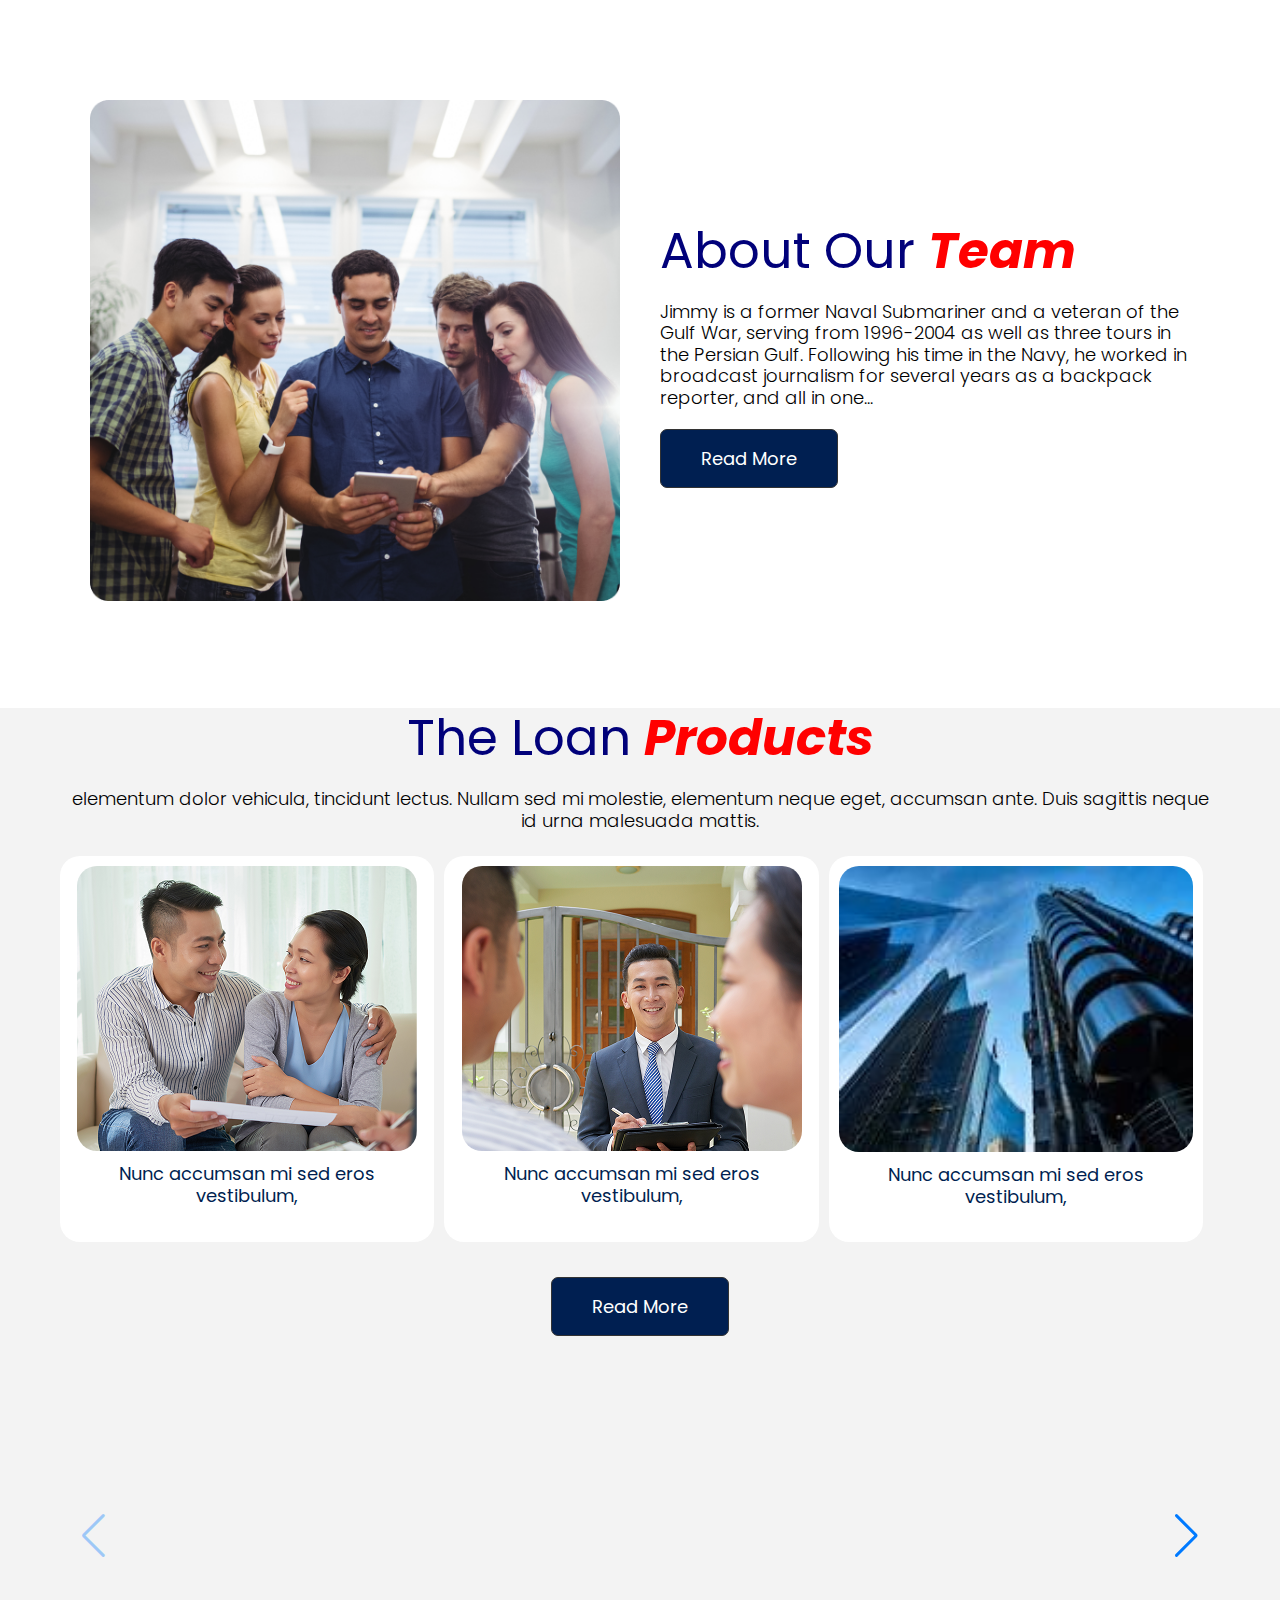
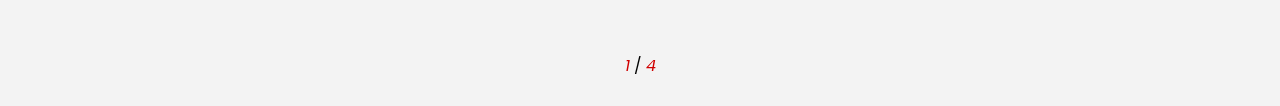
<file: index.html>
<!DOCTYPE html>
<html lang="en">

<head>
    <meta charset="UTF-8">
    <meta name="viewport" content="width=device-width, initial-scale=1.0">
    <title>Document</title>
    <link rel="preconnect" href="https://fonts.googleapis.com">
    <link rel="preconnect" href="https://fonts.gstatic.com" crossorigin>
    <link
        href="https://fonts.googleapis.com/css2?family=Poppins:ital,wght@0,100;0,200;0,300;0,400;0,500;0,600;0,700;0,800;0,900;1,100;1,200;1,300;1,400;1,500;1,600;1,700;1,800;1,900&display=swap"
        rel="stylesheet">
    <link
        href="https://fonts.googleapis.com/css2?family=Inter:ital,opsz,wght@0,14..32,100..900;1,14..32,100..900&family=Poppins:ital,wght@0,100;0,200;0,300;0,400;0,500;0,600;0,700;0,800;0,900;1,100;1,200;1,300;1,400;1,500;1,600;1,700;1,800;1,900&display=swap"
        rel="stylesheet">
    <link rel="stylesheet" href="https://cdn.jsdelivr.net/npm/swiper@11/swiper-bundle.min.css" />
    <link rel="stylesheet" href="https://cdnjs.cloudflare.com/ajax/libs/font-awesome/6.7.2/css/all.min.css"integrity="sha512-Evv84Mr4kqVGRNSgIGL/F/aIDqQb7xQ2vcrdIwxfjThSH8CSR7PBEakCr51Ck+w+/U6swU2Im1vVX0SVk9ABhg=="crossorigin="anonymous" referrerpolicy="no-referrer">
    <link href="https://cdn.jsdelivr.net/npm/bootstrap@5.0.2/dist/css/bootstrap.min.css" rel="stylesheet" integrity="sha384-EVSTQN3/azprG1Anm3QDgpJLIm9Nao0Yz1ztcQTwFspd3yD65VohhpuuCOmLASjC" crossorigin="anonymous">    
    <link rel="stylesheet" href="./css/style.css">
</head>

<body>
    <!-- <header class="head">
        <div class="container">
            <nav class="nav">
                <a href="index.html" class="logo">
                    <img src="./image/logo/The Everetts Lending Team v2 1.png" alt="">
                </a>
                <div class="right">
                    <ul class="nav-links">

                        <li>home</li>
                        <li><a href="./about.html">about</a></li>
                        <li><a href="./gallery.html">gallery</a></li>
                        <li>my blog</li>
                        <li>products</li>
                        <li>FAQ's</li>
                    </ul>

                    <div class="nav-btn">
                        <a href="" class="cmn-btn">read more</a>
                    </div>
                </div>
            </nav>
        </div>
    </header> -->

    <!-- MAIN STARTS -->
    <main>
        <!-- banner starts -->

        <!-- <section class="banner-sec">
            <div class="container">
                <div class="banner-child">
                    <div class="left-sec">
                        <h1>find your perfect <span>loan</span></h1>
                        <p>Integer lectus diam, ultrices mollis urna vel, euismod commodo libero. Aenean quis erat in
                            nisl finibus condimentum.</p>

                        <a href="" class="cmn-btn next">apply now</a>
                    </div>
                    <div class="right-sec">
                        <form class="banner-form" action="#">
                            <h3>sign up for my weekly Mindset & Markets Newsletter?</h3>
                            <div class="name">
                                <div><input type="text" placeholder="name"></div>
                                <div><input type="tel" placeholder="phone"></div>
                            </div>
                            <div><input type="email" placeholder="email"></div>
                            <div><textarea name="" id="disc" placeholder="message"></textarea></div>
                            <div><input class="cmn-btn" type="submit" id="form-btn"></div>
                        </form>
                    </div>
                </div>
            </div>
        </section> -->

        <!-- banner ends -->
        <!-- about starts -->

        <section class="about-sec com-gap">
            <div class="container">
                <div class="child-div">
                    <div class="left-abt">
                        <img src="./image/about/Mask group.png" alt="about-img">
                    </div>
                    <div class="right-abt">
                        <div class="inner-text">
                            <h2>About Our <span>Team</span></h2>
                            <p>Jimmy is a former Naval Submariner and a veteran of the Gulf War, serving from 1996-2004
                                as well as three tours in the Persian Gulf. Following his time in the Navy, he worked in
                                broadcast journalism for several years as a backpack reporter, and all in one...</p>
                            <a href="#" class="cmn-btn abt-btn">read more</a>
                        </div>
                    </div>
                </div>
            </div>
        </section>

        <!-- about ends -->
        <!-- card starts -->

        <section class="card">
            <div class="container">
                <h2>the loan <span>products</span></h2>
                <p>elementum dolor vehicula, tincidunt lectus. Nullam sed mi molestie, elementum neque eget, accumsan
                    ante. Duis sagittis neque id urna malesuada mattis.</p>
                <div class="row">
                    <div class="card-1">
                        <div class="card-img">
                            <figure>
                                <img src="./image/card/couple-meeting-estate-broker 1.png" alt="">
                            </figure>
                        </div>
                        <div class="inner-text">
                            <p>Nunc accumsan mi sed eros vestibulum,</p>
                        </div>
                    </div>
                    <div class="card-1">
                        <div class="card-img">
                            <figure class="img-sec">
                                <img src="./image/card/estate-agent-meeting-with-couple(1).png" alt="">
                            </figure>
                        </div>
                        <div class="inner-text">
                            <p>Nunc accumsan mi sed eros vestibulum,</p>
                        </div>
                    </div>
                    <div class="card-1">
                        <div class="card-img">
                            <figure>
                                <img class="new-crd-img" src="./image/card/1.jpg" alt="">
                            </figure>
                        </div>
                        <div class="inner-text">
                            <p>Nunc accumsan mi sed eros vestibulum,</p>
                        </div>
                    </div>
                </div>

                <!-- card ends -->
                 
                <a href="" class="cmn-btn card-btn">read more</a>
                <div #swiperRef="" class="swiper mySwiper">
                    <div class="swiper-wrapper">
                        <div class="swiper-slide"><iframe width="560" height="315"
                                src="https://www.youtube.com/embed/6J_yEXN2fOY?si=Kmb4Vz2veW7-tQ6v"
                                title="YouTube video player" frameborder="0"
                                allow="accelerometer; autoplay; clipboard-write; encrypted-media; gyroscope; picture-in-picture; web-share"
                                referrerpolicy="strict-origin-when-cross-origin" allowfullscreen></iframe></div>
                        <div class="swiper-slide"><iframe width="560" height="315"
                                src="https://www.youtube.com/embed/cgDdlaWjCRQ?si=E6k6bOUvAs-PISaf"
                                title="YouTube video player" frameborder="0"
                                allow="accelerometer; autoplay; clipboard-write; encrypted-media; gyroscope; picture-in-picture; web-share"
                                referrerpolicy="strict-origin-when-cross-origin" allowfullscreen></iframe></div>
                        <div class="swiper-slide"><iframe width="560" height="315"
                                src="https://www.youtube.com/embed/y4ridNS-lAI?si=SYCwG3oaBRHP2Rwt"
                                title="YouTube video player" frameborder="0"
                                allow="accelerometer; autoplay; clipboard-write; encrypted-media; gyroscope; picture-in-picture; web-share"
                                referrerpolicy="strict-origin-when-cross-origin" allowfullscreen></iframe></div>
                        <div class="swiper-slide"><iframe width="560" height="315"
                                src="https://www.youtube.com/embed/kttNXL62jtc?si=8E-3bU1Q9iJ8av1C"
                                title="YouTube video player" frameborder="0"
                                allow="accelerometer; autoplay; clipboard-write; encrypted-media; gyroscope; picture-in-picture; web-share"
                                referrerpolicy="strict-origin-when-cross-origin" allowfullscreen></iframe></div>
                    </div>
                    <div class="swiper-button-next"></div>
                    <div class="swiper-button-prev"></div>
                    <div class="swiper-pagination"></div>
                </div>


                <!-- Swiper JS -->

                <script src="https://cdn.jsdelivr.net/npm/swiper@11/swiper-bundle.min.js"></script> 

                <!-- Initialize Swiper -->

                <script>
                    var swiper = new Swiper(".mySwiper", {
                        slidesPerView: 3,
                        centeredSlides: true,
                        spaceBetween: 30,
                        pagination: {
                            el: ".swiper-pagination",
                            type: "fraction",
                        },
                        navigation: {
                            nextEl: ".swiper-button-next",
                            prevEl: ".swiper-button-prev",
                        },
                    });
                </script>

                <!-- swiper js ends -->

            </div>

        <!-- </section>
        <section class="second-card">
            <div class="container">
                <div class="row">
                    <div class="cmn-card">
                        <div class="crd-img">
                            <img src="./image/card-2/1.jpg" alt="image">
                        </div>
                        <div class="crd-txt">Lorem ipsum dolor sit amet consectetur adipisicing elit. Nostrum, eius!
                        </div>
                        <div class="div-btn"><a href="#" class="cmn-btn">read more</a></div>
                    </div>
                    <div class="cmn-card">
                        <div class="crd-img">
                            <img src="./image/card-2/2.jpg" alt="image">
                        </div>
                        <div class="crd-txt">Lorem ipsum dolor sit amet consectetur adipisicing elit. Nostrum, eius!
                        </div>
                        <div class="div-btn"><a href="#" class="cmn-btn">read more</a></div>
                    </div>
                    <div class="cmn-card">
                        <div class="crd-img">
                            <img src="./image/card-2/3.jpg" alt="image">
                        </div>
                        <div class="crd-txt">Lorem ipsum dolor sit amet consectetur adipisicing elit. Nostrum, eius!
                        </div>
                        <div class="div-btn"><a href="#" class="cmn-btn">read more</a></div>
                    </div>
                    <div class="cmn-card">
                        <div class="crd-img">
                            <img src="./image/card-2/4.jpg" alt="image">
                        </div>
                        <div class="crd-txt">Lorem ipsum dolor sit amet consectetur adipisicing elit. Nostrum, eius!
                        </div>
                        <div class="div-btn"><a href="#" class="cmn-btn">read more</a></div>
                    </div>
                </div>
            </div>
        </section> -->

        <!-- second grid starts -->

        <!-- <section class="grid-2">
            <div class="container">
                <div class="g-child-2">
                    <img src="./image/grid-2/1.jpg" alt="one" class="">
                    <div class="grid-2-txt"><h2>take the insurance</h2>Lorem ipsum dolor sit amet consectetur adipisicing elit. Odio, rerum, eius alias consequatur numquam nemo magnam assumenda quaerat ipsa reprehenderit vero sit. Adipisci dolor at sapiente. Corporis delectus cupiditate maiores?
                    <a class="cmn-btn" href="">shop more</a>
                    </div>
                    <div class="grid-2-txt-2"><h2>get your returns</h2>
                    Lorem ipsum dolor sit amet consectetur adipisicing elit. Illo eveniet quis commodi cupiditate sapiente saepe! Sequi eligendi atque quidem magnam adipisci harum! Nobis explicabo, sed mollitia ad.
                    <a class="cmn-btn" href="">shop more</a>
                    </div>
                    <div class="grid-2-img2">
                    <img  src="./image/grid-2/2.jpg" alt="one">
                    <img src="./image/grid-2/3.jpg" alt="one" class="">
                    </div>
                </div>
            </div>
        </section> -->

        <!-- second grid ends  -->

        <!-- <section class="about-sec com-gap">
            <div class="container">
                <div class="child-div new-child-div">
                    <div class="right-abt new-right-abt">
                        <div class="inner-text new-inner-text">
                            <h2>Acheivements of our <span>Team</span></h2>
                            <p>Jimmy is a former Naval Submariner and a veteran of the Gulf War, serving from 1996-2004
                                as well as three tours in the Persian Gulf. Following his time in the Navy, he worked in
                                broadcast journalism for several years as a backpack reporter, and all in one...</p>
                            <a href="#" class="cmn-btn abt-btn">read more</a>
                        </div>
                    </div>
                    <div class="left-abt new-left-abt">
                        <img src="./image/New about/2.jpg" alt="about-img">
                        <div class="flot-img"><img src="./image/New about/1.jpg" alt="">
                        </div>

                    </div>
                </div>
            </div>
        </section>
        <section class="bkground">
            <div class="container">
                <div class="child-bkground"></div>
            </div>
        </section>
        <section class="hero">
            <div class="hero-content">
                <h1>Elevate Every Corner of Your Home</h1>
                <p>Discover handpicked furniture and decor crafted elegance, and personality into your space. From
                    luxurious beds to curated curtains, find pieces that feel like home.</p>
                <button>Explore Now</button>
            </div>
        </section>

        <section class="subscribe-bar">
            <div class="icon">
                📧
            </div>
            <input type="email" placeholder="Enter Your Email Address" />
            <button>Subscribe</button>
        </section> -->

        <!-- grid section starts -->

        <!-- <section class="grid">
            <div class="container">
                <h2 class="grid-head">gallery</h2>
                <div class="g-child">
                    <img src="./image/grid/one.png" alt="one" class="item-1">
                    <img src="./image/grid/two.jpg" alt="one">
                    <img src="./image/grid/three.jpg" alt="one">
                    <img src="./image/grid/four.jpg" alt="one">
                    <img src="./image/grid/five.jpg" alt="one">
                    <img src="./image/grid/six.jpg" alt="one" class="item-1">
                    <img src="./image/grid/seven.jpg" alt="one">
                    <img src="./image/grid/eight.jpg" alt="one">
                    <img src="./image/grid/nine.jpg" alt="one">
                </div>
            </div>
        </section> -->

        <!-- grid section ends -->
    </main>
    <!-- MAIN ends -->

    <!-- footer starts -->

    <!-- <footer class="footer">
        <div class="container">
            <div class="row">
                <div class="cmn-footer">
                    <a href="./index.html" class="foot-logo">
                        <img src="./image/foot/Opal Street Collective Logo 1.png" alt="">
                    </a>
                    <p>Discover handpicked furniture and decor crafted elegance, and personality in</p>
                    <ul class="footer-links">
                        <li><a href=""><i class="fa-brands fa-instagram"></i></a></li>
                        <li><a href=""><i class="fa-brands fa-linkedin-in"></i></a></li>
                        <li><a href=""><i class="fa-brands fa-facebook"></i></a></li>
                        <li><a href=""><i class="fa-brands fa-twitter"></i></a></li>
                    </ul>
                </div>
                <div class="cmn-footer">
                    <div class="footer-text">Our Services</div>
                    <ul>
                        <li>Interior decor</li>
                        <li>Living room decor</li>
                        <li>Lightning design</li>
                        <li>Office design</li>
                    </ul>
                </div>
                <div class="cmn-footer">
                    <div class="footer-text">Our Company</div>
                    <ul>
                        <li>Reviews</li>
                        <li>Terms Of Service</li>
                        <li>Privacy Policy</li>
                        <li>Press inquires</li>
                    </ul>
                </div>
                <div class="cmn-footer">
                    <div class="footer-text">Our Contacts</div>
                    <ul>
                        <li>info@opalstreet.com</li>
                        <li>Design Avenue Cityville, CA 90210 United States</li>
                        <li>Privacy Policy</li>
                        <li></li>
                    </ul>
                </div>
            </div>
        </div>
        </div>
    </footer>
     -->
    <!-- footer ends -->
</body>

</html>
</file>
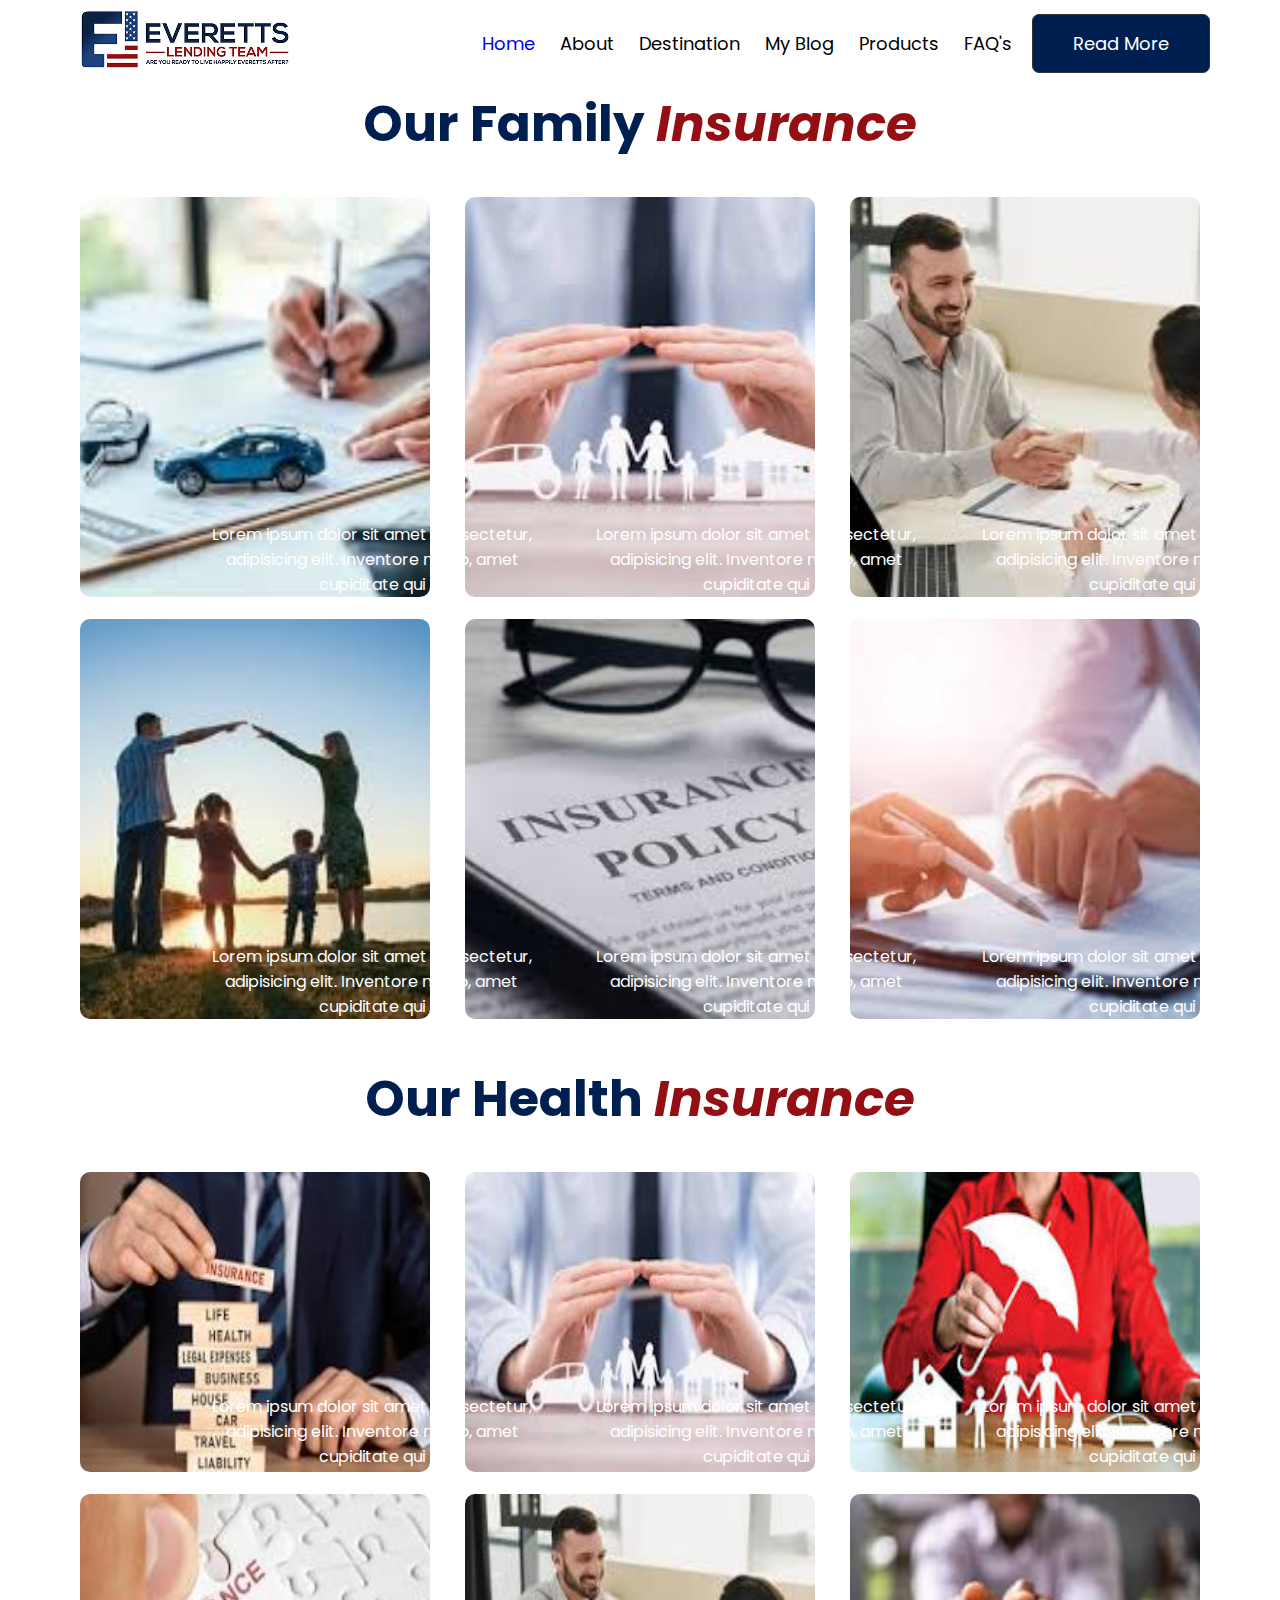
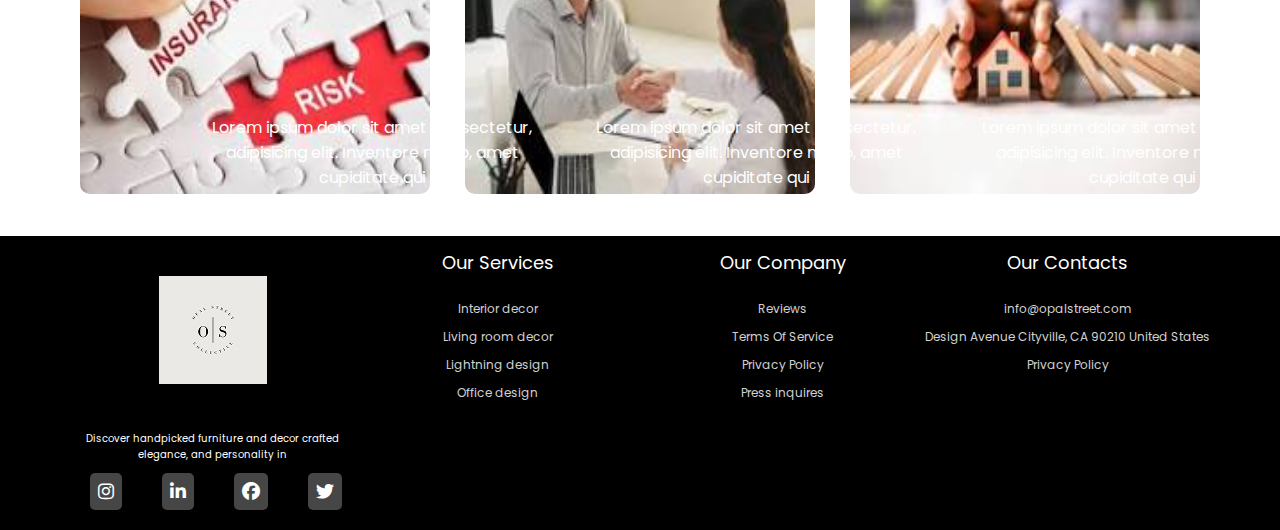
<file: gallery.html>
<!DOCTYPE html>
<html lang="en">

<head>
    <meta charset="UTF-8">
    <meta name="viewport" content="width=device-width, initial-scale=1.0">
    <title>Document</title>
    <link rel="preconnect" href="https://fonts.googleapis.com">
    <link rel="preconnect" href="https://fonts.gstatic.com" crossorigin>
    <link
        href="https://fonts.googleapis.com/css2?family=Poppins:ital,wght@0,100;0,200;0,300;0,400;0,500;0,600;0,700;0,800;0,900;1,100;1,200;1,300;1,400;1,500;1,600;1,700;1,800;1,900&display=swap"
        rel="stylesheet">
    <link
        href="https://fonts.googleapis.com/css2?family=Inter:ital,opsz,wght@0,14..32,100..900;1,14..32,100..900&family=Poppins:ital,wght@0,100;0,200;0,300;0,400;0,500;0,600;0,700;0,800;0,900;1,100;1,200;1,300;1,400;1,500;1,600;1,700;1,800;1,900&display=swap"
        rel="stylesheet">
    <link rel="stylesheet" href="https://cdn.jsdelivr.net/npm/swiper@11/swiper-bundle.min.css" />
    <link rel="stylesheet" href="https://cdnjs.cloudflare.com/ajax/libs/font-awesome/6.7.2/css/all.min.css"
        integrity="sha512-Evv84Mr4kqVGRNSgIGL/F/aIDqQb7xQ2vcrdIwxfjThSH8CSR7PBEakCr51Ck+w+/U6swU2Im1vVX0SVk9ABhg=="
        crossorigin="anonymous" referrerpolicy="no-referrer" />
    <link rel="stylesheet" href="./css/gallery.css">
</head>

<body>
    <!-- nav bar starts -->
    <header class="head">
        <div class="container">
            <nav class="nav">
                <a href="index.html" class="logo">
                    <img src="./image/logo/The Everetts Lending Team v2 1.png" alt="">
                </a>
                <div class="right">
                    <ul class="nav-links">

                        <li><a href="./index.html">home</a></li>
                        <li>about</li>
                        <li>destination</li>
                        <li>my blog</li>
                        <li>products</li>
                        <li>FAQ's</li>
                    </ul>

                    <div class="nav-btn">
                        <a href="" class="cmn-btn">read more</a>
                    </div>
                </div>
            </nav>
        </div>
    </header>
    <!-- nav bar ends -->
    <main>
        <!-- grid section starts -->
        <section class="grid">
            <div class="container">
                <h2>our family <span>insurance</span></h2>

                <div class="g-child">
                    <div class="item-1 item"><img class="grid-img" src="./image/gallery-page/7.jpg" alt="one">
                        <div class="image-txt-1">
                            <p>Lorem ipsum dolor sit amet consectetur, adipisicing elit. Inventore nemo, amet cupiditate
                                qui</p>
                        </div>
                    </div>


                    <div class="item-2 item"><img src="./image/gallery-page/8.jpg" alt="one">
                        <div class="image-txt-2">
                            <p>Lorem ipsum dolor sit amet consectetur, adipisicing elit. Inventore nemo, amet cupiditate
                                qui</p>
                        </div>
                    </div>


                    <div class="item-3 item"><img src="./image/gallery-page/9.jpg" alt="one">
                        <div class="image-txt-3">
                            <p>Lorem ipsum dolor sit amet consectetur, adipisicing elit. Inventore nemo, amet cupiditate
                                qui</p>
                        </div>
                    </div>
 

                    <div class="item-4 item"><img src="./image/gallery-page/10.jpg" alt="one">
                        <div class="image-txt-4">
                            <p>Lorem ipsum dolor sit amet consectetur, adipisicing elit. Inventore nemo, amet cupiditate
                                qui</p>
                        </div>
                    </div>


                    <div class="item-5 item"><img src="./image/gallery-page/11.jpg" alt="one">
                        <div class="image-txt-5">
                            <p>Lorem ipsum dolor sit amet consectetur, adipisicing elit. Inventore nemo, amet cupiditate
                                qui</p>
                        </div>
                    </div>


                    <div class="item-6 item"><img src="./image/gallery-page/12.jpg" alt="one">
                        <div class="image-txt-6">
                            <p>Lorem ipsum dolor sit amet consectetur, adipisicing elit. Inventore nemo, amet cupiditate
                                qui</p>
                        </div>
                    </div>
                </div>
            </div>
        </section>
        <!-- grid section ends -->


        <!-- grid-2 section starts -->
        <section class="grid-2">
            <div class="container">
                <h2>our health <span>insurance</span></h2>

                <div class="g-child-2">
                    <div class="item-7 item"><img src="./image/gallery-page/1.jpg" alt="one">
                        <div class="image-txt-7">
                            <p>Lorem ipsum dolor sit amet consectetur, adipisicing elit. Inventore nemo, amet cupiditate
                                qui</p>
                        </div>
                    </div>
                    <div class="item-8 item"><img src="./image/gallery-page/2.jpg" alt="one">
                        <div class="image-txt-8">
                            <p>Lorem ipsum dolor sit amet consectetur, adipisicing elit. Inventore nemo, amet cupiditate
                                qui</p>
                        </div>
                    </div>
                    <div class="item-9 item"><img src="./image/gallery-page/3.jpg" alt="one">
                        <div class="image-txt-9">
                            <p>Lorem ipsum dolor sit amet consectetur, adipisicing elit. Inventore nemo, amet cupiditate
                                qui</p>
                        </div>
                    </div>
                    <div class="item-10 item"><img src="./image/gallery-page/4.jpg" alt="one">
                        <div class="image-txt-10">
                            <p>Lorem ipsum dolor sit amet consectetur, adipisicing elit. Inventore nemo, amet cupiditate
                                qui</p>
                        </div>
                    </div>
                    <div item class="item-11 item"><img src="./image/gallery-page/5.jpg" alt="one">
                        <div class="image-txt-11">
                            <p>Lorem ipsum dolor sit amet consectetur, adipisicing elit. Inventore nemo, amet cupiditate
                                qui</p>
                        </div>
                    </div>
                    <div class="item-12 item"><img src="./image/gallery-page/6.jpg" alt="one">
                        <div class="image-txt-12">
                            <p>Lorem ipsum dolor sit amet consectetur, adipisicing elit. Inventore nemo, amet cupiditate
                                qui</p>
                        </div>
                    </div>
                </div>
            </div>
        </section>
        <!-- grid section ends -->

    </main>
    <!-- footer starts -->
    <footer class="footer">
        <div class="container">
            <div class="row">
                <div class="cmn-footer">
                    <a href="./index.html" class="foot-logo">
                        <img src="./image/foot/Opal Street Collective Logo 1.png" alt="">
                    </a>
                    <p>Discover handpicked furniture and decor crafted elegance, and personality in</p>
                    <ul class="footer-links">
                        <li><a href=""><i class="fa-brands fa-instagram"></i></a></li>
                        <li><a href=""><i class="fa-brands fa-linkedin-in"></i></a></li>
                        <li><a href=""><i class="fa-brands fa-facebook"></i></a></li>
                        <li><a href=""><i class="fa-brands fa-twitter"></i></a></li>
                    </ul>
                </div>
                <div class="cmn-footer">
                    <div class="footer-text">Our Services</div>
                    <ul>
                        <li>Interior decor</li>
                        <li>Living room decor</li>
                        <li>Lightning design</li>
                        <li>Office design</li>
                    </ul>
                </div>
                <div class="cmn-footer">
                    <div class="footer-text">Our Company</div>
                    <ul>
                        <li>Reviews</li>
                        <li>Terms Of Service</li>
                        <li>Privacy Policy</li>
                        <li>Press inquires</li>
                    </ul>
                </div>
                <div class="cmn-footer">
                    <div class="footer-text">Our Contacts</div>
                    <ul>
                        <li>info@opalstreet.com</li>
                        <li>Design Avenue Cityville, CA 90210 United States</li>
                        <li>Privacy Policy</li>
                        <li></li>
                    </ul>
                </div>
            </div>
        </div>
        </div>
    </footer>
    <!-- footer ends -->
</body>

</html>
</file>
<file: css/style.css>
@import url('https://fonts.googleapis.com/css2?family=Poppins:ital,wght@0,100;0,200;0,300;0,400;0,500;0,600;0,700;0,800;0,900;1,100;1,200;1,300;1,400;1,500;1,600;1,700;1,800;1,900&display=swap');
@import url('https://fonts.googleapis.com/css2?family=Inter:ital,opsz,wght@0,14..32,100..900;1,14..32,100..900&family=Poppins:ital,wght@0,100;0,200;0,300;0,400;0,500;0,600;0,700;0,800;0,900;1,100;1,200;1,300;1,400;1,500;1,600;1,700;1,800;1,900&display=swap');

*{
    margin: 0;
    padding: 0;
    box-sizing: border-box;
}

body{
    font-family: "Poppins", sans-serif;
    overflow-x: hidden;
}

.container {
    max-width: 1170px;
    width: 100%;
    padding: 0 15px;
    margin: 0 auto;
}

.right {
    display: flex;
}

.nav {
    display: flex;
    flex-wrap: wrap;
    justify-content: space-between;
    align-items: center;
    vertical-align: middle;
}

.nav-links {
    display: flex;
    float: right;
}

.nav-links li:hover {
    transform: scale(1.01);
    color: #940F14;
}

.nav-btn {
    margin-left: 20px;
}

ul{
    list-style: none;
    align-items: center;
}

.nav li{

    margin-left: 25px;
    font-size: 18px;
    text-transform: capitalize;
    transition: transform 0.2s ease;
    
}
.nav li a{
    color: #000000;
}
a {
    text-decoration: none;
}

.cmn-btn {
    align-content: center;
    text-align: center;
    background-color: #001F51;
    padding: 15px 40px;
    border-radius: 7px;
    color: #ffffff;
    text-transform: capitalize;
    font-size: 18px;
    display: inline-block;
    border: 1px solid #333;
}

.cmn-btn:hover,
#form-btn:hover {
    background-color: red;
    transform: scale(1.02);
}

.cmn-btn:active,
#form-btn:active {
    transform: scale(0.98);
}

.next {
    background-color: #D00000;
    margin-top: 20px;
}

.logo {
    margin: 10px;
}

/* main starts */
/* banner */
.banner-sec {
    background: url(/image/banner/Mask_group.png) no-repeat;
    height: 100vh;
    display: flex;
    background-size: cover;
    align-items: center;
    justify-content: center;
}

.banner-child {
    display: flex;
    align-items: center;
}

/* left section starts */
.left-sec {
    width: 60%;
    padding: 0 15px;
}

h1 {
    font-size: 100px;
    font-weight: 400;
    line-height: 1.2;
    text-transform: capitalize;
}

span {
    font-style: italic;
    color: #D00000;
}

p {
    line-height: 1.2;
}

/* left section ends */
/* right section starts */
.right-sec {
    width: 40%;
    padding: 0 15px;
    background-color: #ffffff;
    height: 477px;
    border-radius: 20px;
    justify-content: center;
    text-align: center;
    padding-top: 20px;
}

h3 {
    font-size: 24px;
    font-weight: 400;
    text-transform: capitalize;
    color: #001F51;
}

.name {
    padding: 10px;
    justify-content: space-between;
    display: flex;
    gap: 10px;
    margin-top: 20px;
}

.banner-form input,
textarea {
    border: 1px solid #B8B8B8;
    border-radius: 5px;
    text-transform: capitalize;
    color: #AFAFAF;
    padding: 5px;
}

input[type="text"] {
    width: 100%;
    height: 35px;
    font-size: 18px;
}

input[type="tel"] {
    width: 100%;
    height: 35px;
    font-size: 18px;
}

input[type="email"] {
    margin-top: 20px;
    width: 95.5%;
    height: 35px;
    font-size: 18px;
}

#disc {
    margin-top: 30px;
    font-size: 18px;
    width: 95.5%;
    max-width: 95.5%;
    height: 100px;
    max-height: 100px;
    border: 1px solid #B8B8B8;
    resize: none;
}

#form-btn {
    margin-top: 30px;
    padding: 13px 173px;
    border: 1px solid #333;
    border-radius: 7px;
    background-color: #D00000;
    color: #ffffff;
    font-size: 18px;
}

/* right section ends */

/* banner ends*/


/* about starts */
.child-div {
    display: flex;
    flex-wrap: wrap;
}

.com-gap {
    padding: 100px 0;
}

.left-abt,
.right-abt {
    width: 50%;
    padding: 0 20px;
}

img {
    max-width: 100%;
    position: relative;
}

.flot-img img {
    height: 200px;
    width: 300px;
    position: absolute;
    left: 40%;
    transform: translate(80px, -120px);
    border-radius: 10px;
    /* z-index: -1000; */
}

h2 {
    font-size: 50px;
    font-weight: 400;
    text-transform: capitalize;
    color: rgb(1, 1, 122);
    margin: 0 0 20px;
    line-height: 1.2;
}

h2 span {
    font-weight: bold;
    font-style: italic;
    color: red;
}

.right-abt {
    display: flex;
    align-items: center;
}

/* .right-abt  */
p {
    font-size: 18px;
    font-weight: 300;
    line-height: 1.2;
    margin: 0 0 20px;

}

.abt-btn {
    padding: 15px 40px;
}

/* responsive starts */
 /* Small devices (landscape phones, 576px and up) */
@media (min-width: 576px) and (max-width: 767.98px){ 
    .left-abt{
        width: 100%;
    }
    .right-abt{
        width: 100%;
    }
}

/*  Medium devices (tablets, 768px and up) */
@media (min-width: 768px) and (max-width: 991.98px){ 
    .left-abt, .right-abt{
        width: 80%;
    }
 }

 /* Large devices (desktops, 992px and up) */
@media (min-width: 992px) and (max-width:1199.98px){ 
   
 }

 /* X-Large devices (large desktops, 1200px and up) */
@media (min-width: 1200px) and (max-width:1399.98px){ 
    
 }

 /* XX-Large devices (larger desktops, 1400px and up) */
@media (min-width: 1400px) and (max-width: 1629px){ ... }

/* responsive ends */

/* about ends */

/* card starts */
.card {
    display: flex;
    flex-wrap: wrap;
    background-color: #F3F3F3;
    /* height: fit-content + 500px; */
   
    align-items: center;
    text-align: center;
}

.card .container .row {
    display: flex;
    flex-wrap: wrap;
    margin: 0 -15px;
  

}

.card-1 {
    width: 32%;
    background-color: #ffffff;
    border-radius: 20px;
    padding: 10px;
    margin: 5px;
    transition: transform 0.2s ease;
}

.card-1 img {
    border-radius: 20px;
}

.card-1 p {
    padding: 5px;
    font-size: 23;
    font-weight: 400;
    color: #001F51;
}

.card-1:hover {
    transform: scale(1.02);
}
.new-crd-img{
    height: 286px;
}


/* responsive starts */

@media (min-width: 576px) and (max-width: 767.98px){ 
    .card-1{
        width: 100%;
    }
    .card .row{
          text-align: center;
          display: flex;
          justify-content: center;
          align-items: center;
    }
}

/*  Medium devices (tablets, 768px and up) */
@media (min-width: 768px) and (max-width: 991.98px){ 
   
    .card-1{
        width: 80%;
    }
 }

 /* Large devices (desktops, 992px and up) */
@media (min-width: 992px) and (max-width:1199.98px){
    .card .container{
        height: fit-content;
    } 
       .card-1{
        width: 60%;
    }
 }

 /* X-Large devices (large desktops, 1200px and up) */
@media (min-width: 1200px) and (max-width:1399.98px){ 
    
 }

 /* XX-Large devices (larger desktops, 1400px and up) */
@media (min-width: 1400px) and (max-width: 1629px){ ... }


/* responsive ends */
/* card ends */


.card-btn {
    margin: 30px;
}

/* slider starts */
.swiper {
    width: 100%;
    height: 100%;
}

.swiper-slide {
    text-align: center;
    font-size: 18px;
    /* background: #444; */
    display: flex;
    justify-content: center;
    align-items: center;
}

.swiper-slide img {
    display: block;
    width: 100%;
    height: 100%;
    object-fit: cover;
}

.swiper {
    width: 100%;
    height: 300px;
    margin: 20px auto;
}

.append-buttons {
    text-align: center;
    margin-top: 20px;
}


/* responsive starts */
/* responsive ends */

/* slider ends */


/* second card starts */
.second-card {
    display: flex;
    height: 100vh;
    align-items: center;
    background-color: #D1D1D1;
}

.second-card .row {
    display: flex;
    justify-content: space-evenly;
}

.cmn-card {
    background-color: #ffffff;
    margin: 5px;
    padding: 5px;
    border-radius: 8px;
}

.cmn-card img {
    border-radius: 8px;
    height: 250px;
}

.div-btn {
    position: absolute;
    left: 50%;
    transform: translateX(-50%);
    font-size: 18px;
    font-weight: 200;
    font-style: italic;
    padding: 5px;
    line-height: 1;
}

.div-btn a {
    padding: 10px;
}

.cmn-card {
    position: relative;
    padding-bottom: 30px;
    text-align: center;
    transition: transform 0.2s ease;
}

.cmn-card:hover {
    transform: scale(1.02);
    
}
/* second card ends */

/* second grid starts */
.grid-2{
    margin-top: 50px;
    display: flex;
    height: 100vh;
    align-items: center;
    justify-content: center;
}
.g-child-2{
    display: grid;
    grid-template-columns: repeat(2,1fr);
}
.item-1{
    /* grid-column: span 2; (it is used for increasing size) */
}
.grid-2-txt{
    padding-left: 30px;
    color: #545454;
}
.grid-2-txt-2{
    padding:10px 10px;
    color: #545454;

}
.grid-2-txt a{
    background-color: #c28544;
    margin-top: 35px;
}
.grid-2-txt-2 a{
    background-color: #c28544;
    margin-top: 35px;
}
.grid-2-img2{
    display: flex;
    height: 300px;
    width: 280px;
    gap: 10px;
}
/* second grid ends */

/* background starts */
.bkground {
    background: url(/Everatts_bank/image/background/Best-Life-Insurance-Company-1-1024x427.jpg) no-repeat;
    height: 80vh;
    background-size: cover;
    background-position: center;
}

/* background ENDS */

/* upfooter starts */
.hero {
    position: relative;
    width: 100%;
    height: 100vh;
    background: url(/Everatts_bank/image/up-footer/Credible-places-to-get-personal-loans-iStock-1203814636.webp) no-repeat center center/cover;
    display: flex;
    align-items: center;
    justify-content: flex-start;
    padding: 0 5%;
}

.hero-content {
    max-width: 500px;
    color: white;
    background-color: rgba(0, 0, 0, 0.5);
    padding: 30px;
    border-radius: 8px;
}

.hero-content h1 {
    font-size: 2.5rem;
    margin-bottom: 20px;
}

.hero-content p {
    font-size: 1rem;
    margin-bottom: 25px;
}

.hero-content button {
    padding: 12px 25px;
    background-color: transparent;
    color: white;
    border: 2px solid white;
    cursor: pointer;
    border-radius: 5px;
    font-size: 1rem;
}

.subscribe-bar {
    display: flex;
    justify-content: center;
    align-items: center;
    padding: 30px 15px;
    background-color: #fff;
    gap: 10px;
    flex-wrap: wrap;
    position: relative;
    bottom: 70px;
    background: transparent;
}

.subscribe-bar input[type="email"] {
    font-size: 1rem;
    border: 1px solid #ccc;
    border-radius: 5px;
    width: 300px;
    max-width: 100%;
    bottom: 10px;
    margin-bottom: 16px;
    padding: 20px 0 22px 30px;

}

.subscribe-bar button {
    padding: 15px 25px;
    background-color: #b07637;
    color: white;
    border: none;
    border-radius: 5px;
    font-size: 1rem;
    cursor: pointer;
}

.subscribe-bar button:hover {
    background-color: #c28544;

}

.subscribe-bar .icon {
    display: flex;
    align-items: center;
    gap: 10px;
    color: #555;
    font-size: 1.1rem;
    position: relative;
    left: 40px;
    top: 2px;
}

@media (max-width: 768px) {
    .hero-content h1 {
        font-size: 2rem;
    }

    .hero-content p {
        font-size: 0.95rem;
    }

    .hero {
        padding: 0 2rem;
        align-items: flex-start;
        padding-top: 100px;
    }
}

/* upfooter ends */
/* grid starts */
.g-child{
    display: grid;
    grid-template-columns: repeat(3,1fr);
    gap: 15px;
    margin-bottom: 15px;
}
.g-child img{
    height: 400px;
    width: 350px;
    border-radius: 10px;
}
.item-1{
    /* grid-column: span 2; (it is used for increasing size) */
}
.grid .container{
    text-align: center;
}
.grid-head{
    line-height: 3;
}
/* grid ends */
/* main ends */


/* footer starts */
.footer {
    background-color: #000000;
}

.footer .container .row {
    display: flex;
    color: white;

}

.foot-logo {
    display: block;
    padding: 40px;
}

.cmn-footer {
    width: 25%;
}

.footer-text {
    font-size: 18px;
    line-height: 3;
}

.cmn-footer p {
    font-size: 10px;
}

.cmn-footer li {
    color: #D1D1D1;
    text-decoration: none;
    font-size: 12px;
    margin-top: 10px;

}

.footer-links {
    display: flex;
    padding-bottom: 20px;
}

.footer-links li {
    /* border: 1px solid ; */
    border-radius: 5px;
    padding: 5px 8px;
    margin-right: 20px;
    background-color: #464646;
}

.footer-links li a {
    color: white;
}

.footer-links li:hover {
    background-color: #0954eb;
}

/* footer ends */
/* responsive footer  starts*/
/* @media (min-width: 320px) and (max-width: 575.98px) { 
    .cmn-footer{
        width: calc(50% - 5px);
        margin: 0 0 5px;
    }
 }
@media (min-width: 576px) and (max-width: 767.98PX) { 
    .cmn-footer{
        width: 100% ;
        margin: 5px;
    }
}
@media (min-width: 768px) and (max-width: 991.98px) { 
    .cmn-footer{
        width: 50%;
    }
 }
@media (min-width: 992px) and (max-width: 1199.98px) { 
    .cmn-footer{
        width: 75%;
    }
 } 
@media (min-width: 992px) and (max-width: 1629.98px) {
    .cmn-footer {
        width: 50%;
    }
}
*/

/* responsive footer  ENDS*/
</file>
<file: css/gallery.css>
@import url('https://fonts.googleapis.com/css2?family=Poppins:ital,wght@0,100;0,200;0,300;0,400;0,500;0,600;0,700;0,800;0,900;1,100;1,200;1,300;1,400;1,500;1,600;1,700;1,800;1,900&display=swap');
@import url('https://fonts.googleapis.com/css2?family=Inter:ital,opsz,wght@0,14..32,100..900;1,14..32,100..900&family=Poppins:ital,wght@0,100;0,200;0,300;0,400;0,500;0,600;0,700;0,800;0,900;1,100;1,200;1,300;1,400;1,500;1,600;1,700;1,800;1,900&display=swap');

* {
    margin: 0;
    padding: 0;
    box-sizing: border-box;
}

body {
    font-family: "Poppins", sans-serif;
    overflow-x: hidden;
}

.container {
    max-width: 1170px;
    width: 100%;
    padding: 0 15px;
    margin: 0 auto;
    text-align: center;
}

/* nav starts */
.right {
    display: flex;
}

.nav {
    display: flex;
    flex-wrap: wrap;
    justify-content: space-between;
    align-items: center;
    vertical-align: middle;
}

.nav-links {
    display: flex;
    float: right;
}

.nav-links li:hover {
    transform: scale(1.01);
    color: #940F14;
}

.nav-btn {
    margin-left: 20px;
}

ul {
    list-style: none;
    align-items: center;
}

.nav li {

    margin-left: 25px;
    font-size: 18px;
    text-transform: capitalize;
    transition: transform 0.2s ease;
}

a {
    text-decoration: none;
    text-transform: capitalize;
    font-size: 18px;
}

.cmn-btn {
    align-content: center;
    text-align: center;
    background-color: #001F51;
    padding: 15px 40px;
    border-radius: 7px;
    color: #ffffff;
    text-transform: capitalize;
    font-size: 18px;
    display: inline-block;
    border: 1px solid #333;
}



.cmn-btn:hover,
#form-btn:hover {
    background-color: red;
    transform: scale(1.02);
}

.cmn-btn:active,
#form-btn:active {
    transform: scale(0.98);
}


.logo {
    margin: 10px;
}

/* nav ends */

h2{
    color: #001F51;
    text-transform: capitalize;
    font-size: 50px;
}

span {
    color: #940F14;
    font-size: bold;
    font-style: italic;
}

/* grid-1 starts */
.item{
    /* position: relative; */
}

.g-child {
    display: grid;
    grid-template-columns: repeat(3, 1fr);
    gap: 15px;
    margin: 35px 0 35px;
    object-fit: cover;
}

/* item-1 starts */
.item-1 p {
    color: white;
    text-align: center;
}

.image-txt-1:hover {
    align-items: center;
    background-color: rgba(80, 82, 82, 0.3);
}

.image-txt-1 {
    position: absolute;
    width: 350px;
    top: 197px;
    left: 197px;
    height: 400px;
    display: flex;
    align-items: end;
    border-radius: 10px;

}

/* item-1 ends */

/* item-2 starts */
.item-2 p {
    color: white;
    text-align: center;
}

.image-txt-2:hover {
    align-items: center;
    background-color: rgba(80, 82, 82, 0.3);
}

.image-txt-2 {
    position: absolute;
    width: 350px;
    top: 197px;
    left: 581px;
    height: 400px;
    display: flex;
    align-items: end;
    border-radius: 10px;

}

/* item-2 ends */

/* item-3 starts */
.item-3 p {
    color: white;
    text-align: center;
}

.image-txt-3:hover {
    align-items: center;
    background-color: rgba(80, 82, 82, 0.3);
}

.image-txt-3 {
    position: absolute;
    width: 350px;
    top: 197px;
    left: 967px;
    height: 400px;
    display: flex;
    align-items: end;
    border-radius: 10px;

}

/* item-3 ends */

/* item-4 starts */
.item-4 p {
    color: white;
    text-align: center;
}

.image-txt-4:hover {
    align-items: center;
    background-color: rgba(80, 82, 82, 0.3);
}

.image-txt-4 {
    position: absolute;
    width: 350px;
    top: 618.5px;
    left: 196.5px;
    height: 400px;
    display: flex;
    align-items: end;
    border-radius: 10px;
}

/* item-4 ends */

/* item-5 starts */
.item-5 p {
    color: white;
    text-align: center;
}

.image-txt-5:hover {
    align-items: center;
    background-color: rgba(80, 82, 82, 0.3);
}

.image-txt-5 {
    position: absolute;
    width: 350px;
    top: 618.5px;
    left: 581px;
    height: 400px;
    display: flex;
    align-items: end;
    border-radius: 10px;
}

/* item-5 ends */


/* item-6 starts */

.item-6 p {
    color: white;
    text-align: center;
}

.image-txt-6:hover {
    align-items: center;
    background-color: rgba(80, 82, 82, 0.3);
}

.image-txt-6 {
    position: absolute;
    width: 350px;
    top: 618.5px;
    left: 967px;
    height: 400px;
    display: flex;
    align-items: end;
    border-radius: 10px;
}

/* item-6 ends */


.g-child img {
    height: 400px;
    width: 350px;
    border-radius: 10px;
    object-fit: cover;
}


.item-1 {
    /* grid-column: span 2; (it is used for increasing size) */
}

/* grid-1 ends */



/* grid-2 starts */
.g-child-2 {
    display: grid;
    grid-template-columns: repeat(3, 1fr);
    gap: 15px;
    margin: 35px 0 35px;
}

/* item-7 starts */
.item-7 p {
    color: rgb(255, 255, 255);
    text-align: center;
}

.image-txt-7:hover {
    align-items: center;
    background-color: rgba(80, 82, 82, 0.3);
}

.image-txt-7 {
    position: absolute;
    top: 1169px;
    left: 197px;
    display: flex;
    align-items: end;
    border-radius: 10px;
    height: 300px;
    width: 350px;

}

/* item-7 ends */

/* item-8 starts */
.item-8 p {
    color: white;
    text-align: center;
}

.image-txt-8:hover {
    align-items: center;
    background-color: rgba(80, 82, 82, 0.3);
}

.image-txt-8 {
    position: absolute;
    top: 1169px;
    left: 581px;
    display: flex;
    align-items: end;
    border-radius: 10px;
    height: 300px;
    width: 350px;

}

/* item-8 ends */

/* item-9 starts */
.item-9 p {
    color: white;
    text-align: center;
}

.image-txt-9:hover {
    align-items: center;
    background-color: rgba(80, 82, 82, 0.3);
}

.image-txt-9 {
    position: absolute;
    top: 1169px;
    left: 967px;
    display: flex;
    align-items: end;
    border-radius: 10px;
    height: 300px;
    width: 350px;

}

/* item-9 ends */


/* item-10 starts */
.item-10 p {
    color: white;
    text-align: center;
}

.image-txt-10:hover {
    align-items: center;
    background-color: rgba(80, 82, 82, 0.3);
}

.image-txt-10 {
    position: absolute;
    top: 1490px;
    left: 197px;
    display: flex;
    align-items: end;
    border-radius: 10px;
    height: 300px;
    width: 350px;
}

/* item-10 ends */

/* item-11 starts */
.item-11 p {
    color: white;
    text-align: center;
}

.image-txt-11:hover {
    align-items: center;
    background-color: rgba(80, 82, 82, 0.3);
}

.image-txt-11 {
    position: absolute;
    height: 300px;
    width: 350px;
    top: 1490px;
    left: 581px;
    display: flex;
    align-items: end;
    border-radius: 10px;
}

/* item-11 ends */


/* item-12 starts */

.item-12 p{
    color: white;
    text-align: center;
}
.item p:hover{
    transform: scale(1.07);
}

.image-txt-12:hover {
    align-items: center;
    background-color: rgba(80, 82, 82, 0.3);
}

.image-txt-12 {
    position: absolute;
    top: 1490px;
    left: 967px;
    display: flex;
    align-items: end;
    border-radius: 10px;
    height: 300px;
    width: 350px;
}

/* item-12 ends */


.g-child-2 img {
    height: 300px;
    width: 350px;
    border-radius: 10px;
}

/* grid-2 ends */



/* footer starts */
.footer {
    background-color: #000000;
}

.footer .container .row {
    display: flex;
    color: white;

}

.foot-logo {
    display: block;
    padding: 40px;
}

.cmn-footer {
    width: 25%;
}

.footer-text {
    font-size: 18px;
    line-height: 3;
}

.cmn-footer p {
    font-size: 10px;
}

.cmn-footer li {
    color: #D1D1D1;
    text-decoration: none;
    font-size: 12px;
    margin-top: 10px;

}

.footer-links {
    display: flex;
    padding-bottom: 20px;
}

.footer-links li {
    border-radius: 5px;
    padding: 5px 8px;
    margin-right: 20px;
    background-color: #464646;
    margin-left: 20px;
}

.footer-links li a {
    color: white;
}

.footer-links li:hover {
    background-color: #0954eb;
}

/* footer ends */
</file>
